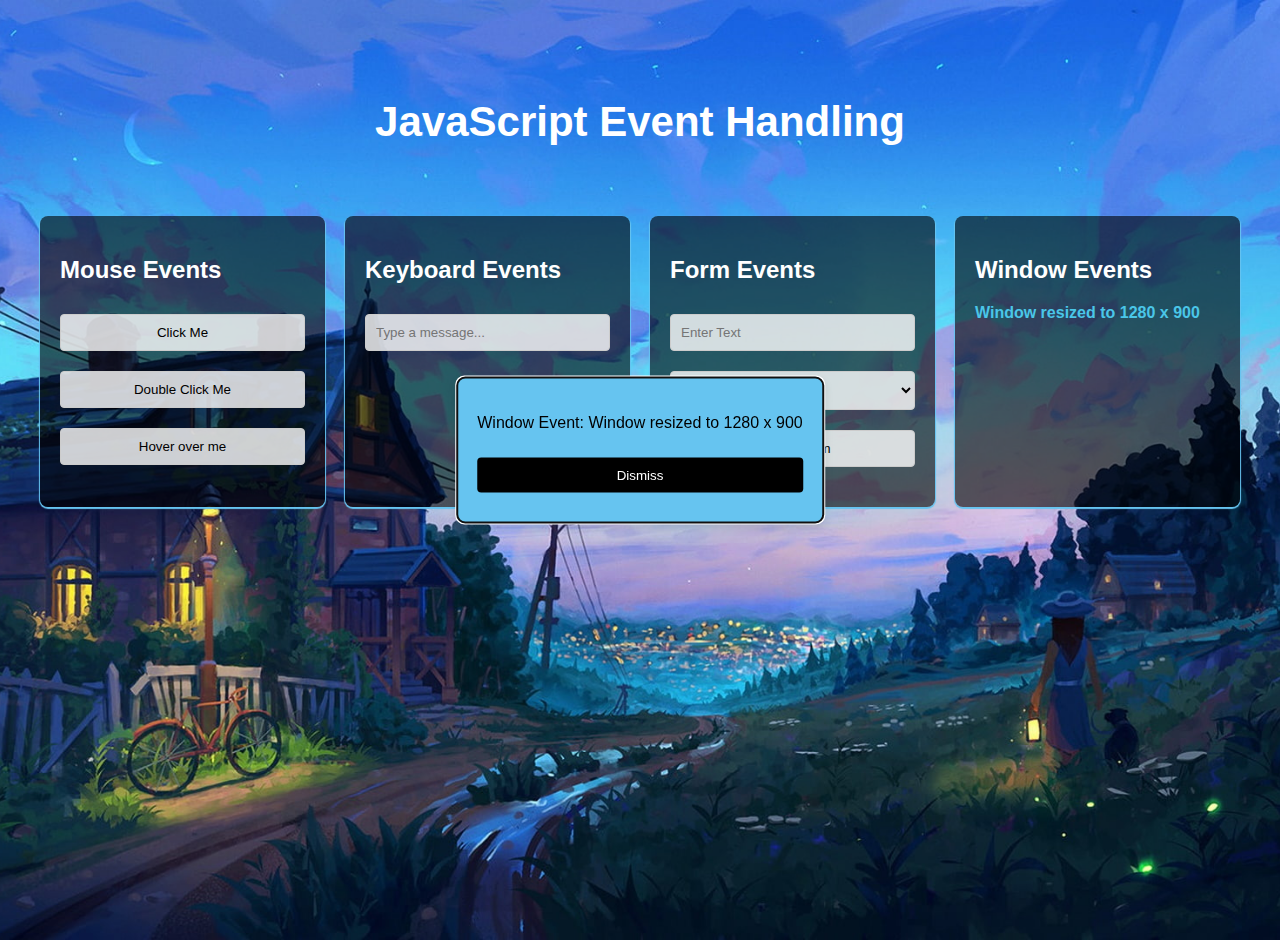
<file: event/index.html>
<!DOCTYPE html>
<html lang="en">
<head>
    <meta charset="UTF-8">
    <meta name="viewport" content="width=device-width, initial-scale=1.0">
    <title>JavaScript Event Handling with Alerts</title>
    <link rel="stylesheet" href="styles.css">
</head>
<body>
    <h1>JavaScript Event Handling</h1>
    
    <div class="container">
        <!-- Mouse Events -->
        <div class="card">
            <h2>Mouse Events</h2>
            <button id="clickMe">Click Me</button>
            <button id="dblClickMe">Double Click Me</button>
            <button id="hoverMe">Hover over me</button>
            <div id="mouseStatus"></div>
        </div>
        
        <!-- Keyboard Events -->
        <div class="card">
            <h2>Keyboard Events</h2>
            <input type="text" id="keyInput" placeholder="Type a message...">
            <div id="message"></div>
        </div>

        <!-- Form Events -->
        <div class="card">
            <h2>Form Events</h2>
            <form id="form">
                <input type="text" id="formInput" placeholder="Enter Text">
                <select id="formSelect">
                    <option value="option1">Option 1</option>
                    <option value="option2">Option 2</option>
                </select>
                <button type="submit">Submit Form</button>
            </form>
            <div id="formStatus"></div>
        </div>

        <!-- Window Events -->
        <div class="card">
            <h2>Window Events</h2>
            <div id="windowStatus">Resize or scroll to trigger events</div>
        </div>

    </div>

    <!-- Custom Alert Box -->
    <div id="customAlert" tabindex="0" class="alert">
        <p id="alertMessage"></p>
        <button id="closeAlert">Dismiss</button>
    </div>

    <script src="script.js"></script>
</body>
</html>
</file>
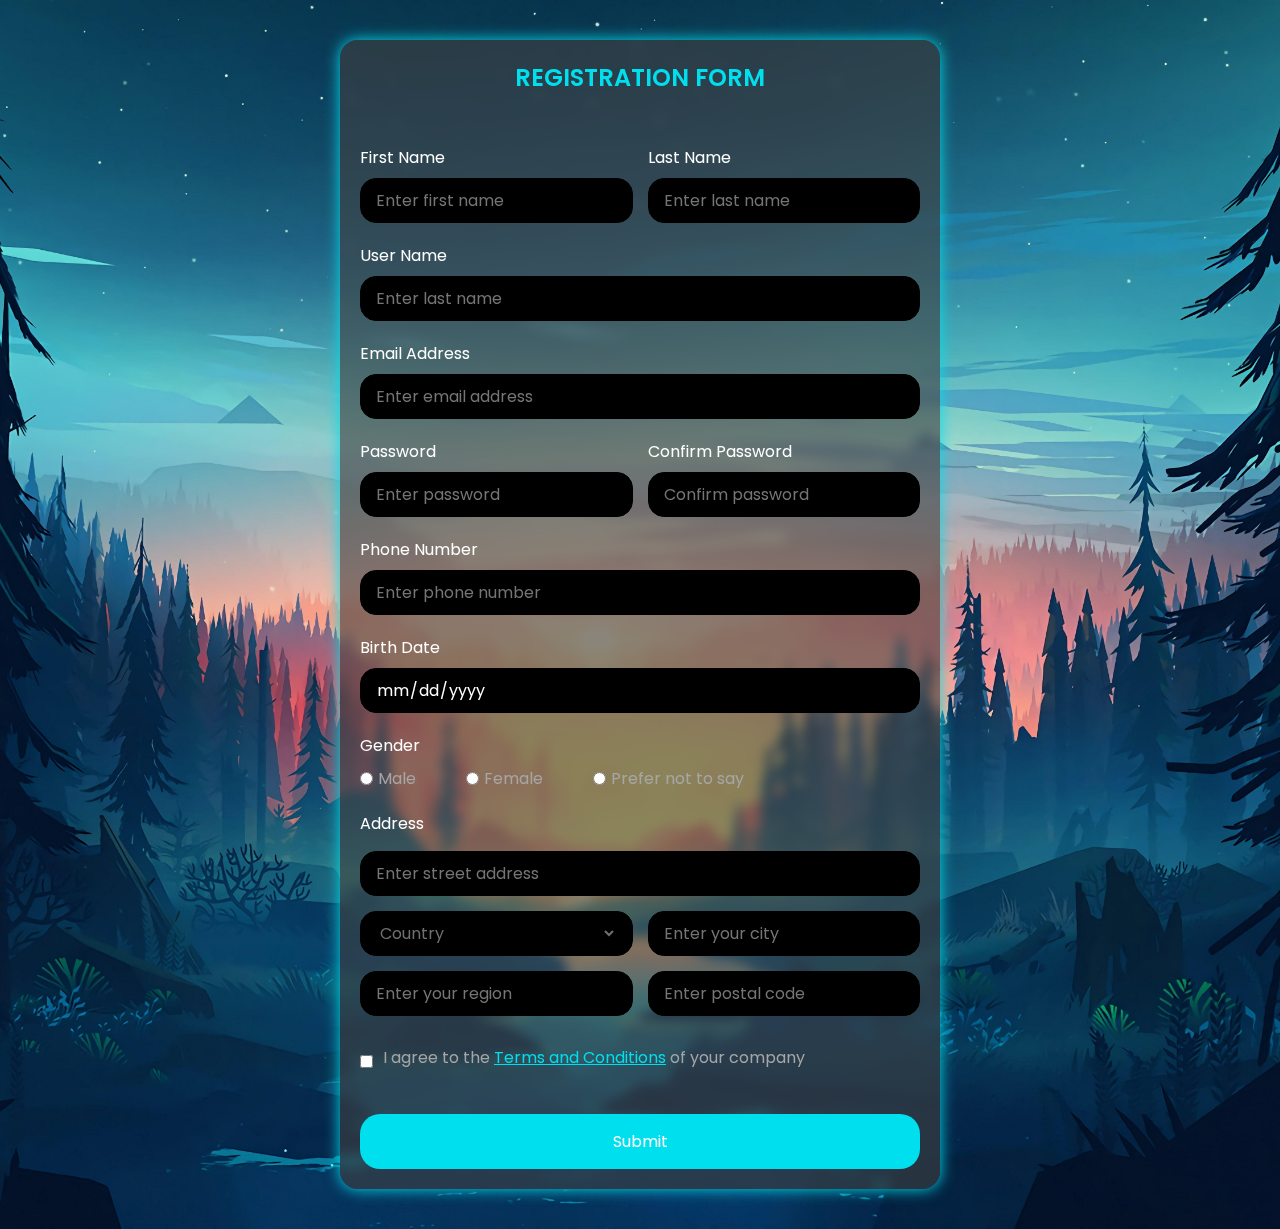
<file: RF/form.html>
<!DOCTYPE html>
<html lang="en">
<head>
  <meta charset="UTF-8" />
  <meta name="viewport" content="width=device-width, initial-scale=1.0" />
  <meta http-equiv="X-UA-Compatible" content="ie=edge" />
  <link rel="stylesheet" href="formstyle.css" />
  <title>Registration Form</title>
</head>
<body>
  <section class="container">
    <header>REGISTRATION FORM</header>
    <form id="registrationForm" class="form">
      <div class="input-row">
        <div class="input-box">
          <label>First Name</label>
          <input type="text" id="firstName" placeholder="Enter first name" required />
        </div>
        <div class="input-box">
          <label>Last Name</label>
          <input type="text" id="lastName" placeholder="Enter last name" required />
        </div>
      </div>
      <div class="input-box">
        <label>User Name</label>
        <input type="text" id="lastName" placeholder="Enter last name" required />
      </div>

      <div class="input-box">
        <label>Email Address</label>
        <input type="email" id="email" placeholder="Enter email address" required />
      </div>

      <div class="input-row"> <!-- Updated row for Password and Confirm Password -->
        <div class="input-box">
          <label>Password</label>
          <input type="password" id="password" placeholder="Enter password" required />
        </div>
        <div class="input-box">
          <label>Confirm Password</label>
          <input type="password" id="confirmPassword" placeholder="Confirm password" required />
        </div>
      </div>

      <div class="input-box">
        <label>Phone Number</label>
        <input type="tel" id="phoneNumber" placeholder="Enter phone number" required />
      </div>
      <div class="input-box">
        <label>Birth Date</label>
        <input type="date" id="birthDate" required />
      </div>

      <div class="gender-box">
        <h3>Gender</h3>
        <div class="gender-option">
          <div class="gender">
            <input type="radio" id="check-male" name="gender" value="male" />
            <label for="check-male">Male</label>
          </div>
          <div class="gender">
            <input type="radio" id="check-female" name="gender" value="female" />
            <label for="check-female">Female</label>
          </div>
          <div class="gender">
            <input type="radio" id="check-other" name="gender" value="other" />
            <label for="check-other">Prefer not to say</label>
          </div>
        </div>
      </div>

      <div class="input-box address">
        <label>Address</label>
        <input type="text" id="streetAddress" placeholder="Enter street address" required />
        <div class="input-row"> <!-- Updated row for Country and City -->
          <div class="select-box">
            <select id="country">
              <option hidden>Country</option>
              <option>America</option>
              <option>Japan</option>
              <option>India</option>
              <option>Nepal</option>
            </select>
          </div>
          <input type="text" id="city" placeholder="Enter your city" required />
        </div>
        <div class="input-row"> <!-- Updated row for Region and Postal Code -->
          <input type="text" id="region" placeholder="Enter your region" required />
          <input type="text" id="postalCode" placeholder="Enter postal code" required />
        </div>
      </div>
          <div class="input-box terms">
  <input type="checkbox" id="terms" required />
  <label for="terms">I agree to the <a href="#" id="termsLink">Terms and Conditions</a> of your company</label>
</div>
      <button type="submit">Submit</button>
    </form>
  </section>
  <script src="formscript.js"></script>
</body>
</html>
</file>
<file: event/styles.css>
body {
    font-family: Arial, sans-serif;
    background-color: #f5f5f5;
    text-align: center;
    margin: 0;
    padding: 20px;
    background-image: url('wallpaperflare.com_wallpaper.jpg');  /* Replace with your image URL */
    background-size: cover;  /* Ensures the image covers the entire viewport */
    background-repeat: no-repeat;  /* Prevents the image from repeating */
background-position: center;  /* Centers the image */

    height: 100vh;  /* Sets height to fill the viewport */
}

h1 {
    margin-bottom: 20px;
    color: #ffffff;
    padding: 50px;
    font-size: 42px;
}

.container {
    display: grid;
    grid-template-columns: repeat(auto-fill, minmax(250px, 1fr));
    gap: 20px;
    max-width: 1200px;
    margin: 0 auto;    
}

.card {
    padding: 20px;
    border-radius: 8px;
    box-shadow: 0 4px 6px rgba(0, 0, 0, 0.1);
    text-align: left;
    box-shadow: 0 1px 1px 1px #66c4f0;
    background-color: rgba(0, 0, 0, 0.6);  /* Transparent black */
    color: white;  /* Ensure text is readable over transparency */

}

button, input, select {
    padding: 10px;
    margin: 10px 0;
    width: 100%;
    border: 1px solid #ccc;
    border-radius: 4px;
    cursor: pointer;
    background-color: rgba(255, 255, 255, 0.8);  /* Semi-transparent white */

}
input {
    width: 91%;  /* Reduced width of input boxes */
}
button:hover {
    background-color: #008cba;
    color: white;
}

#mouseStatus, #message, #formStatus, #windowStatus, #focusStatus {
    margin-top: 10px;
    font-weight: bold;
    color: #4ac6e8;
}

/* Custom Alert Styles */
.alert {
    position: fixed;
    top: 50%;
    left: 50%;
    transform: translate(-50%, -50%);
    background-color: #66c4f0;
    color: #000000;
    border: 1px solid #66c4f0;
    padding: 20px;
    border-radius: 8px;
    box-shadow: 0 4px 8px rgba(0, 0, 0, 0.1);
    display: none;
    z-index: 999;
}

.alert button {
    background-color: #000000;
    color: white;
    padding: 10px;
    border: none;
    border-radius: 4px;
    cursor: pointer;
}
</file>
<file: RF/formstyle.css>
/* Import Google font - Poppins */
@import url("https://fonts.googleapis.com/css2?family=Poppins:wght@200;300;400;500;600;700&display=swap");

* {
  margin: 0;
  padding: 0;
  box-sizing: border-box;
  font-family: "Poppins", sans-serif;
}

body {
  min-height: 100vh;
  display: flex;
  align-items: center;
  justify-content: center;
  padding: 40px;
  background: url("wallpaperflare.com_wallpaper (25).jpg") no-repeat center center/cover;

}

.container {
  position: relative;
  max-width: 600px;
  width: 100%;
  background: rgba(63, 63, 63, 0.6); /* White background with transparency */
  backdrop-filter: blur(6px); /* Blur effect */
  padding: 20px;
  border-radius: 18px;
  box-shadow: 0 0 15px #00DFED;
}

.container header {
  font-size: 1.5rem;
  color: #00DFED;
  font-weight: 600;
  text-align: center;
}

.container .form {
  margin-top: 30px;
}

.form .input-row {
  display: flex;
  column-gap: 15px;
}

.form .input-box {
  width: 100%;
  margin-top: 20px;

}

.input-box label {
  color: #ffffff;
}
.input-box input {
  color: #ffffff;

}

.input-row input {
 background-attachment: fixed;

}



.form :where(.input-box input, .select-box) {
  position: relative;
  height: 45px;
  width: 100%;
  outline: none;
  font-size: 1rem;
  color: #ffffff;
  margin-top: 8px;
  border: 1px solid #000000;
  border-radius: 16px;
  padding: 0 15px;
  background-color: rgb(0, 0, 0);

}

.input-box input:focus {
  box-shadow: 0 1px 0 rgba(255, 255, 255, 0.1);
}

.form .column {
  display: flex;
  column-gap: 15px;
  flex-wrap: wrap;
}

.form .gender-box {
  margin-top: 20px;
}

.gender-box h3 {
  color: #ffffff;
  font-size: 1rem;
  font-weight: 400;
  margin-bottom: 8px;
}

.form :where(.gender-option, .gender) {
  display: flex;
  align-items: center;
  column-gap: 50px;
  flex-wrap: wrap;
}

.form .gender {
  column-gap: 5px;
}

.gender input {
  accent-color: #00DFED;
}

.form :where(.gender input, .gender label) {
  cursor: pointer;
}

.gender label {
  color: #a7a6a6;
}

.address :where(input, .select-box) {
  margin-top: 15px;
}

.select-box select {
  height: 100%;
  width: 100%;
  outline: none;
  border: none;
  color: #707070;
  font-size: 1rem;
  background-color: #000000;

}

.input-box.terms {
  margin-top: 15px; /* Adjust margin as needed */
  display: flex;
  align-items: center;
}

.input-box.terms input {
  width: auto;
  margin-right: 10px;
}

.input-box.terms label {
  color: #a7a6a6;
}

.input-box.terms a {
  color: #00DFED;
  text-decoration: underline;

}

.form button {
  height: 55px;
  width: 100%;
  color: #fff;
  font-size: 1rem;
  font-weight: 400;
  margin-top: 30px;
  border: none;
  cursor: pointer;
  transition: all 0.2s ease;
  background: #00DFED;
  border-radius: 20px; /* Make the button oval */
}

.form button:hover {
  background: #000000;
}

/* Responsive */
@media screen and (max-width: 500px) {
  .form .input-row {
    flex-wrap: wrap;
  }

  .form .column {
    flex-wrap: wrap;
  }

  .form :where(.gender-option, .gender) {
    row-gap: 15px;
  }
}
</file>
